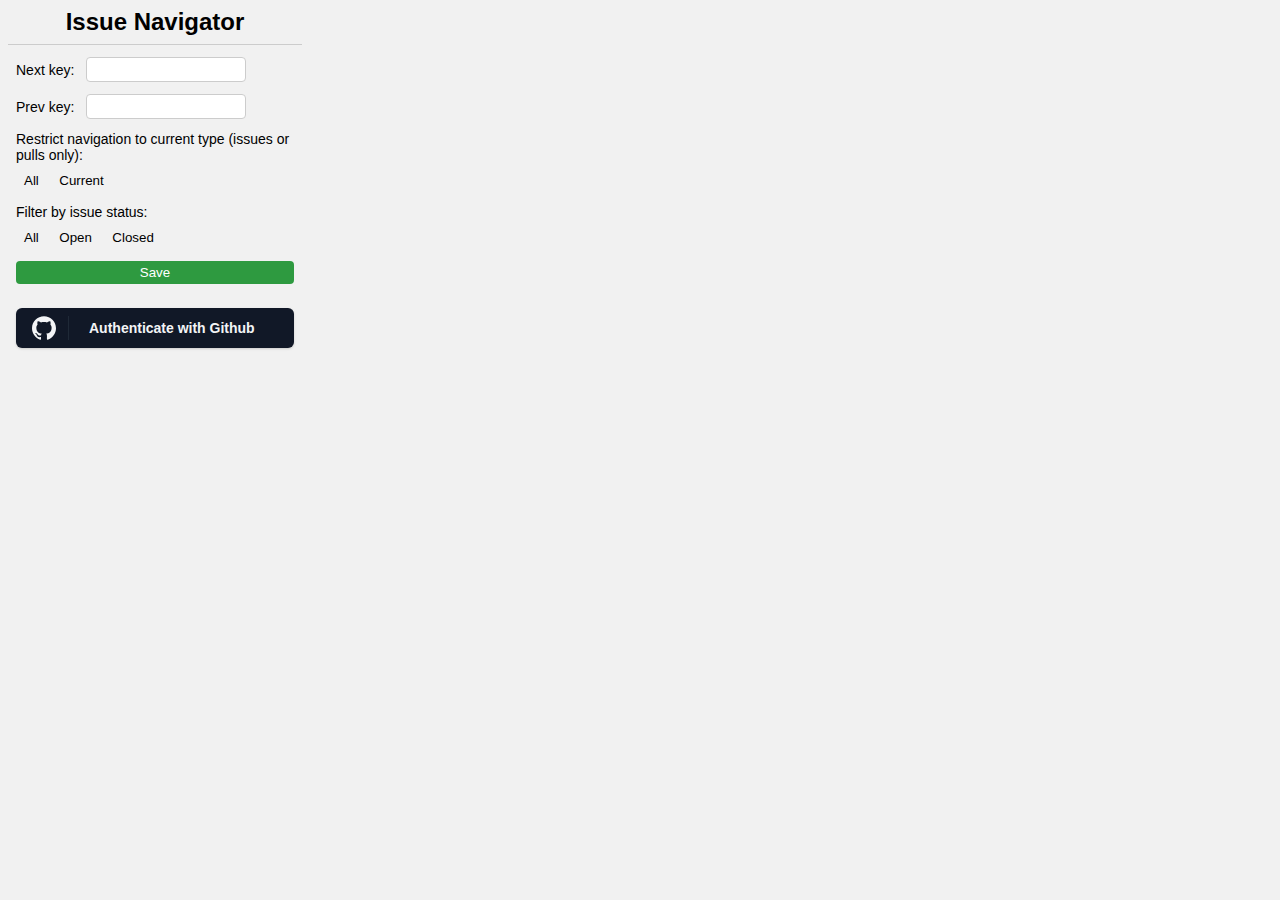
<file: src/index.html>
<!DOCTYPE html>
<html lang="en">

<head>
    <meta charset="UTF-8">
    <meta name="viewport" content="width=device-width, initial-scale=1.0">
    <link rel="stylesheet" href="styles.css">
    <link rel="preconnect" href="https://rsms.me/">
    <link rel="stylesheet" href="https://rsms.me/inter/inter.css">
    <title>Issue Navigator</title>
</head>

<body>
    <!-- Header -->
    <div id="header">
        <h1>Issue Navigator</h1>
    </div>

    <!-- Main Content -->
    <div id="settings">
        <label>
            Next key:
            <input id="nextKey" class="key-input">
        </label>

        <label>
            Prev key:
            <input id="prevKey" class="key-input">
        </label>

        <div class="buttonSetting">
            <label>
                Restrict navigation to current type (issues or pulls only):
            </label>

            <div>
                <button id="restrict-all" class="toggle-button">All</button>
                <button id="restrict-current" class="toggle-button">Current</button>
            </div>
        </div>

        <div class="buttonSetting">
            <label>
                Filter by issue status:
            </label>
            <div>
                <button id="filter-all" class="toggle-button">All</button>
                <button id="filter-open" class="toggle-button">Open</button>
                <button id="filter-closed" class="toggle-button">Closed</button>
            </div>
        </div>


        <span id="status-message"></span>
        <button id="save">Save</button>

        <span id="code"></span>

        <div class="signup-github" id="authenticate">
            <svg viewBox="0 0 24 24" class="signup-icon" xmlns="http://www.w3.org/2000/svg">
                <path d="M12 .297c-6.63 0-12 5.373-12 12 
        0 5.303 3.438 9.8 8.205 11.385.6.113.82-.258.82-.577 
        0-.285-.01-1.04-.015-2.04-3.338.724-4.042-1.61-4.042-1.61
        C4.422 18.07 3.633 17.7 3.633 17.7c-1.087-.744.084-.729.084-.729
        1.205.084 1.838 1.236 1.838 1.236 
        1.07 1.835 2.809 1.305 3.495.998.108-.776.417-1.305.76-1.605
        -2.665-.3-5.466-1.332-5.466-5.93 
        0-1.31.465-2.38 1.235-3.22-.135-.303-.54-1.523.105-3.176
        0 0 1.005-.322 3.3 1.23.96-.267 1.98-.399 3-.405
        1.02.006 2.04.138 3 .405 
        2.28-1.552 3.285-1.23 3.285-1.23.645 1.653.24 2.873.12 3.176
        .765.84 1.23 1.91 1.23 3.22 
        0 4.61-2.805 5.625-5.475 5.92.42.36.81 1.096.81 2.22 
        0 1.606-.015 2.896-.015 3.286 
        0 .315.21.69.825.57C20.565 22.092 24 17.592 24 12.297
        c0-6.627-5.373-12-12-12" />
            </svg>
            <span class="signup-divider"></span>
            <span class="signup-text">Authenticate with Github</span>
        </div>


    </div>
    <script type="module" src="./popout.js"></script>
</body>

</html>
</file>
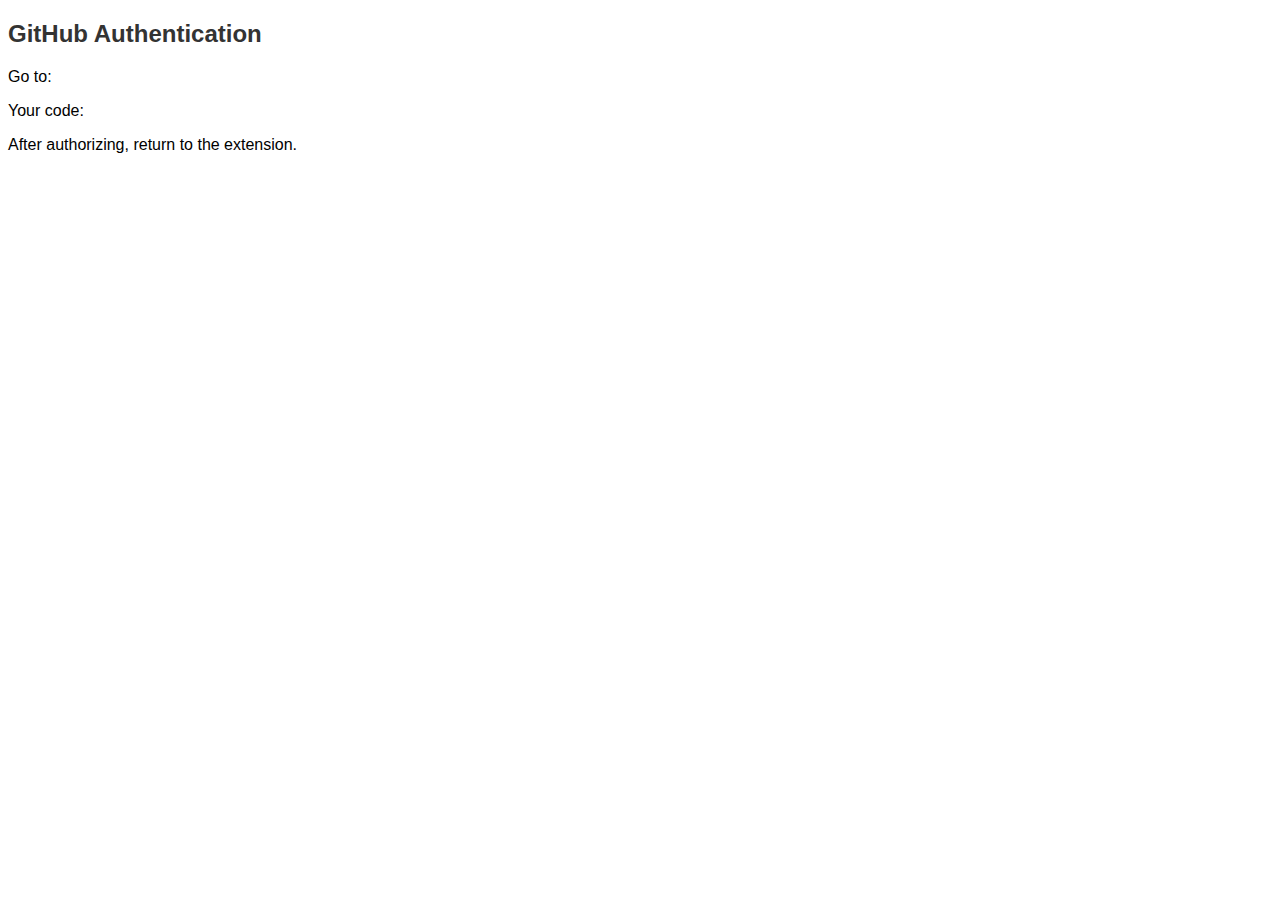
<file: src/deviceAuth.html>
<!DOCTYPE html>
<html>

<head>
    <title>GitHub Device Auth</title>
</head>

<style>
    body {
        font-family: Inter, sans-serif;
    }

    h2 {
        color: #333;
    }

    a {
        color: #007bff;
        text-decoration: none;
    }

    a:hover {
        text-decoration: underline;
    }

    .success {
        color: green;
    }

    .error {
        color: red;
    }
</style>

<body>
    <h2>GitHub Authentication</h2>
    <p>Go to: <a id="verification_uri" target="_blank"></a></p>
    <p>Your code: <b><span id="user_code"></span></b></p>
    <p>After authorizing, return to the extension.</p>
    <div id="result"></div>
    <script src="deviceAuth.js"></script>
</body>

</html>
</file>
<file: src/styles.css>
:root {
    font-family: Inter, sans-serif;
}

html {
    width: 310px;
    height: 400px;
    background-color: #f1f1f1;
    overflow: hidden;
}

body {
    position: absolute;
    margin: 0;
    padding: 8px;
    box-sizing: border-box;
    overflow-y: auto;
    height: 100%;
    width: 310px;
}

h1,
h2,
h3,
h4,
h5,
h6 {
    margin: 0;
    padding: 0;
    text-align: center;
}

#settings {
    padding: 8px;
    display: flex;
    flex-direction: column;
    gap: 12px;
}

label {
    display: flex;
    gap: 12px;
    align-items: center;
    font-size: 14px;
}

#header {
    background-color: #f1f1f1;
    padding: 8px 16px;
    margin-bottom: 4px;
    border-bottom: 1px solid #ccc;
    display: flex;
    justify-content: center;
    align-items: center;
    padding-top: 0px;
}

#header>h1 {
    font-size: 24px;
}

#save {
    padding: 4px 8px;
    border: none;
    border-radius: 4px;
    background-color: #2e9a40;
    cursor: pointer;
    color: white;
}

#save:hover {
    background-color: #29903b;
}

input.key-input {
    width: 150px;
    padding: 4px;
    margin: 0;
    border: 1px solid #ccc;
    border-radius: 4px;
}

.buttonSetting {
    display: flex;
    flex-direction: column;
    gap: 6px;
}

.buttonSetting button {
    padding: 4px 8px;
    border: none;
    border-radius: 4px;
    background-color: #f1f1f1;
    cursor: pointer;
    transition: background-color 0.2s;
}

.buttonSetting button:hover {
    background-color: #2e9a40;
    color: white;
}

.buttonSetting button.active {
    background-color: #29903b;
    color: white;
}

#status-message {
    color: red;
    font-size: 12px;
    display: none;
}

.signup-github {
    background-color: #111827;
    color: #f3f4f6;
    font-weight: bold;
    font-size: 14px;
    padding: 8px 16px;
    border-radius: 6px;
    display: flex;
    justify-content: flex-start;
    align-items: center;
    cursor: pointer;
    box-shadow: 0 1px 3px rgba(0, 0, 0, 0.1),
        0 1px 2px rgba(0, 0, 0, 0.06);
    transition: color 0.2s ease;
}

.logout-github {
    background-color: #f3f4f6;
    color: #EE4B2B;
    font-weight: bold;
    font-size: 14px;
    padding: 8px 16px;
    border-radius: 6px;
    display: flex;
    justify-content: center;
    align-items: center;
    cursor: pointer;
    box-shadow: 0 1px 3px rgba(0, 0, 0, 0.1),
        0 1px 2px rgba(0, 0, 0, 0.06);
    transition: color 0.2s ease;
}

.signup-github:hover {
    color: #ffffff;
}

.signup-icon {
    fill: currentColor;
    margin-right: 12px;
    width: 24px;
    height: 24px;
}

.signup-divider {
    border-left: 1px solid #1f2937;
    height: 24px;
    width: 4px;
    display: block;
    margin-right: 4px;
}

.signup-text {
    padding-left: 12px;
}

.logout-text {
    padding-left: 0px;
}

.hidden {
    display: none;
}

#rateLimit {
    position: absolute;
    right: 16px;
    top: 15px;
    font-size: 12px;
}
</file>
